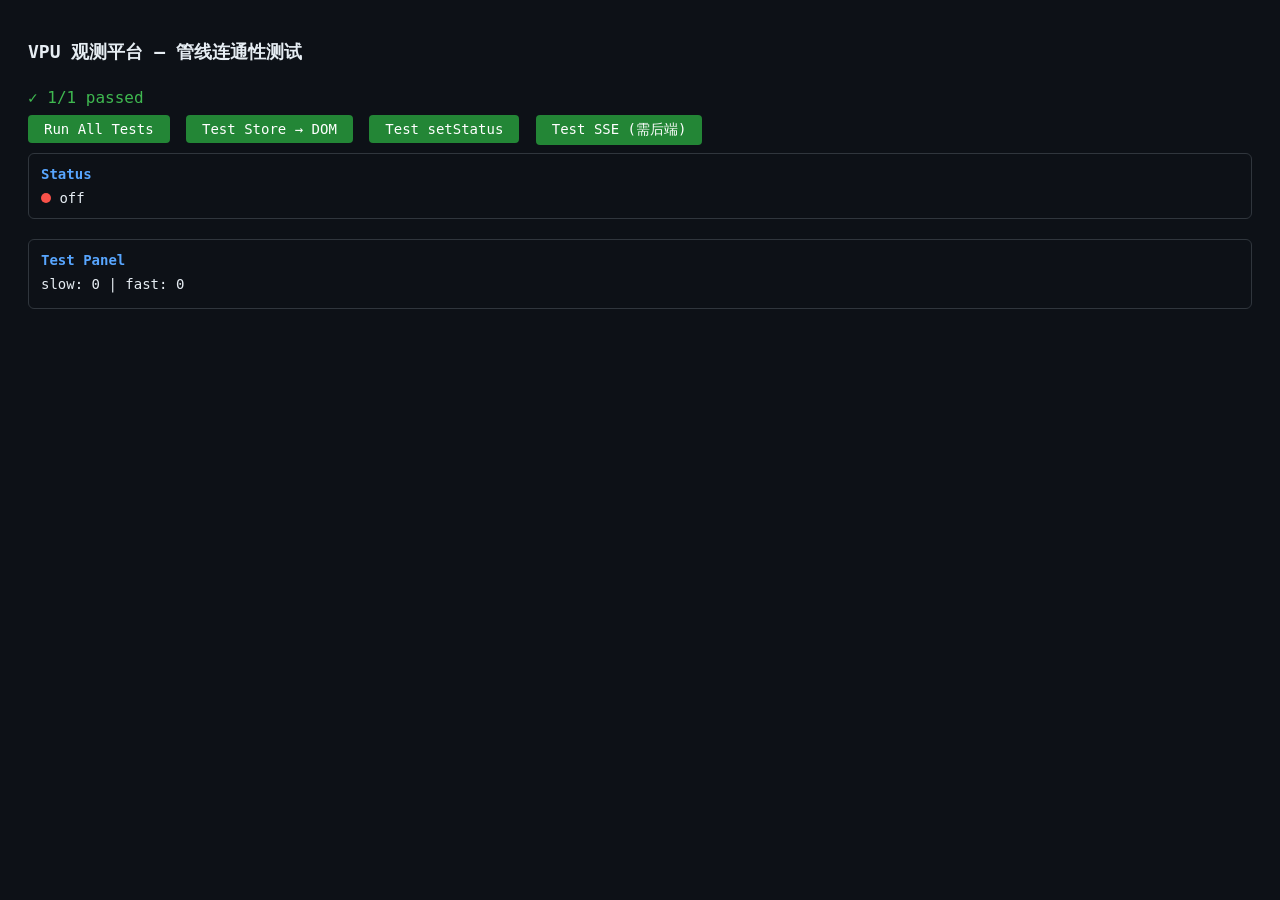
<file: hw/gpgpu/platform/frontend/test.html>
<!DOCTYPE html>
<html lang="en">
<head>
<meta charset="UTF-8">
<meta name="viewport" content="width=device-width, initial-scale=1.0">
<title>VPU Pipeline Test</title>
<style>
  body { font: 14px monospace; background:#0d1117; color:#e6edf3; padding:20px; }
  h1 { font-size:18px; margin-bottom:16px; }
  .section { margin-bottom:20px; border:1px solid #30363d; border-radius:6px; padding:12px; }
  .section h2 { font-size:14px; margin:0 0 8px; color:#58a6ff; }
  .test { padding:4px 0; }
  .pass { color:#3fb950; } .pass::before { content:"✓ "; }
  .fail { color:#f85149; } .fail::before { content:"✗ "; }
  .info { color:#8b949e; } .info::before { content:"→ "; }
  #summary { font-size:16px; padding:8px 0; }
  button { background:#238636; color:#fff; border:none; padding:6px 16px;
           border-radius:4px; cursor:pointer; font:inherit; margin-right:8px; }
  button:hover { background:#2ea043; }
  #sandbox { margin-top:8px; }
</style>
</head>
<body>
<h1>VPU 观测平台 — 管线连通性测试</h1>

<div id="summary"></div>
<button id="run-all">Run All Tests</button>
<button id="run-store">Test Store → DOM</button>
<button id="run-status">Test setStatus</button>
<button id="run-sse">Test SSE (需后端)</button>

<div id="sandbox">
  <div class="section">
    <h2>Status</h2>
    <span id="test-dot" class="status off" style="display:inline-block;width:10px;height:10px;border-radius:50%;background:#f85149;"></span>
    <span id="test-status-text">off</span>
  </div>
  <div class="section">
    <h2>Test Panel</h2>
    slow: <span id="test-slow-count">0</span>
    | fast: <span id="test-fast-count">0</span>
    <div id="test-records" style="margin-top:4px;"></div>
  </div>
</div>

<script type="module">
import { formatRecord } from "./js/format.js";
import { createStore } from "./js/store.js";
import { createTracePanel } from "./js/panels/trace.js";
import { createStatsPanel } from "./js/panels/stats.js";

const store = createStore();
const results = [];

function addResult(name, ok, detail) {
  results.push({name, ok, detail});
  renderResults();
}

function renderResults() {
  const el = document.getElementById("summary");
  const pass = results.filter(r => r.ok).length;
  const fail = results.filter(r => !r.ok).length;
  el.innerHTML = `<span class="${fail ? 'fail' : 'pass'}">${pass}/${results.length} passed</span>`;
}

function assert(cond, msg) { if (!cond) throw new Error(msg); }

function testFormatRecord() {
  const sectionLog = [];
  const log = (s) => sectionLog.push(s);
  try {
    // 测试1: level=1 event
    const r1 = formatRecord({level:1, opcode:1, operands:[0x1000, 42]});
    assert(r1.includes("REG_WRITE"), "event name missing: " + r1);
    assert(r1.includes("0x1000"), "offset missing: " + r1);
    assert(r1.includes("0x2a"), "value missing: " + r1);
    log(`pass: event format → "${r1.substring(0,60)}..."`);

    // 测试2: level=0 inst
    const r2 = formatRecord({level:0, opcode:19, operands:[5, 0x2A, 100]});
    assert(r2.includes("ADDI"), "inst name missing: " + r2);
    assert(r2.includes("rd=5"), "rd missing: " + r2);
    log(`pass: inst format → "${r2.substring(0,60)}..."`);

    // 测试3: unknown opcode fallback
    const r3 = formatRecord({level:0, opcode:255, operands:[0xDEAD]});
    assert(r3.includes("OP_255"), "fallback missing: " + r3);
    log(`pass: fallback → "${r3}"`);

    addResult("formatRecord", true, sectionLog.join(" | "));
  } catch(e) {
    addResult("formatRecord", false, e.message + " | " + sectionLog.join(" | "));
  }
}

function testStoreToDOM() {
  const slowEl = document.getElementById("test-slow-count");
  const fastEl = document.getElementById("test-fast-count");
  const recDiv = document.getElementById("test-records");

  // Reset
  slowEl.textContent = "0";
  fastEl.textContent = "0";
  recDiv.innerHTML = "";

  const statsP = createStatsPanel(store, {
    slowEl, fastEl,
    statusEl: document.getElementById("test-dot"),
  });

  createTracePanel(store, recDiv, { ringType: "slow", maxItems: 100 });

  try {
    // 注入 slow event
    store.append({ring_type:"slow", level:1, opcode:1, operands:[0x1000, 42]});
    assert(slowEl.textContent === "1", `slow count=${slowEl.textContent} expected 1`);
    assert(recDiv.children.length === 1, `records=${recDiv.children.length} expected 1`);
    assert(recDiv.children[0].textContent.includes("REG_WRITE"), "record text wrong");

    // 注入 fast inst
    store.append({ring_type:"fast", level:0, opcode:19, operands:[5, 0x2A, 100]});
    assert(fastEl.textContent === "1", `fast count=${fastEl.textContent} expected 1`);
    // slow records 不应增加
    assert(slowEl.textContent === "1", `slow count changed=${slowEl.textContent}`);

    // 再注入一条 slow
    store.append({ring_type:"slow", level:1, opcode:5,
      operands:[0x8000, 1,1,1, 32,1,1]});
    assert(slowEl.textContent === "2", `slow count after 2nd=${slowEl.textContent}`);
    assert(recDiv.children.length === 2, "second record not added");

    addResult("store → DOM", true, "counters & DOM update correct");
  } catch(e) {
    addResult("store → DOM", false, e.message);
  }
}

function testSetStatus() {
  const dot = document.getElementById("test-dot");
  const txt = document.getElementById("test-status-text");

  try {
    // 模拟 channel.js 的行为
    dot.className = "status on";
    dot.style.background = "#3fb950";
    txt.textContent = "connected";
    assert(dot.style.background === "rgb(63, 185, 80)", "dot not green");

    dot.className = "status off";
    dot.style.background = "#f85149";
    txt.textContent = "disconnected";
    assert(dot.style.background === "rgb(248, 81, 73)", "dot not red");

    addResult("setStatus", true, "status dot toggles correctly");
  } catch(e) {
    addResult("setStatus", false, e.message);
  }
}

function testSSE() {
  const log = [];
  const addLog = (s) => { log.push(s); };

  addLog("connecting to /events...");
  const es = new EventSource("/events");

  es.onopen = () => {
    addLog("SSE connected ✓");
    // SSE 连通后，后端可以通过 /status 注入测试数据
    // 这里只验证连接能建立
    addLog("等待后端数据... (检查 /status counters)");
    setTimeout(() => {
      es.close();
      addResult("SSE connect", true, log.join(" | "));
    }, 500);
  };

  es.onmessage = (e) => {
    addLog(`received: ${e.data.substring(0, 60)}`);
    es.close();
    addResult("SSE data", true, log.join(" | "));
  };

  es.onerror = () => {
    es.close();
    addLog("SSE error (后端可能未运行)");
    addResult("SSE connect", false, log.join(" | "));
  };
}

// wire buttons
document.getElementById("run-all").onclick = () => {
  results.length = 0;
  testFormatRecord();
  testStoreToDOM();
  testSetStatus();
  testSSE();
};
document.getElementById("run-store").onclick = () => {
  results.length = 0;
  testStoreToDOM();
};
document.getElementById("run-status").onclick = () => {
  results.length = 0;
  testSetStatus();
};
document.getElementById("run-sse").onclick = () => {
  results.length = 0;
  testSSE();
};

// auto-run formatRecord (pure, no DOM deps)
testFormatRecord();
</script>
</body>
</html>
</file>
